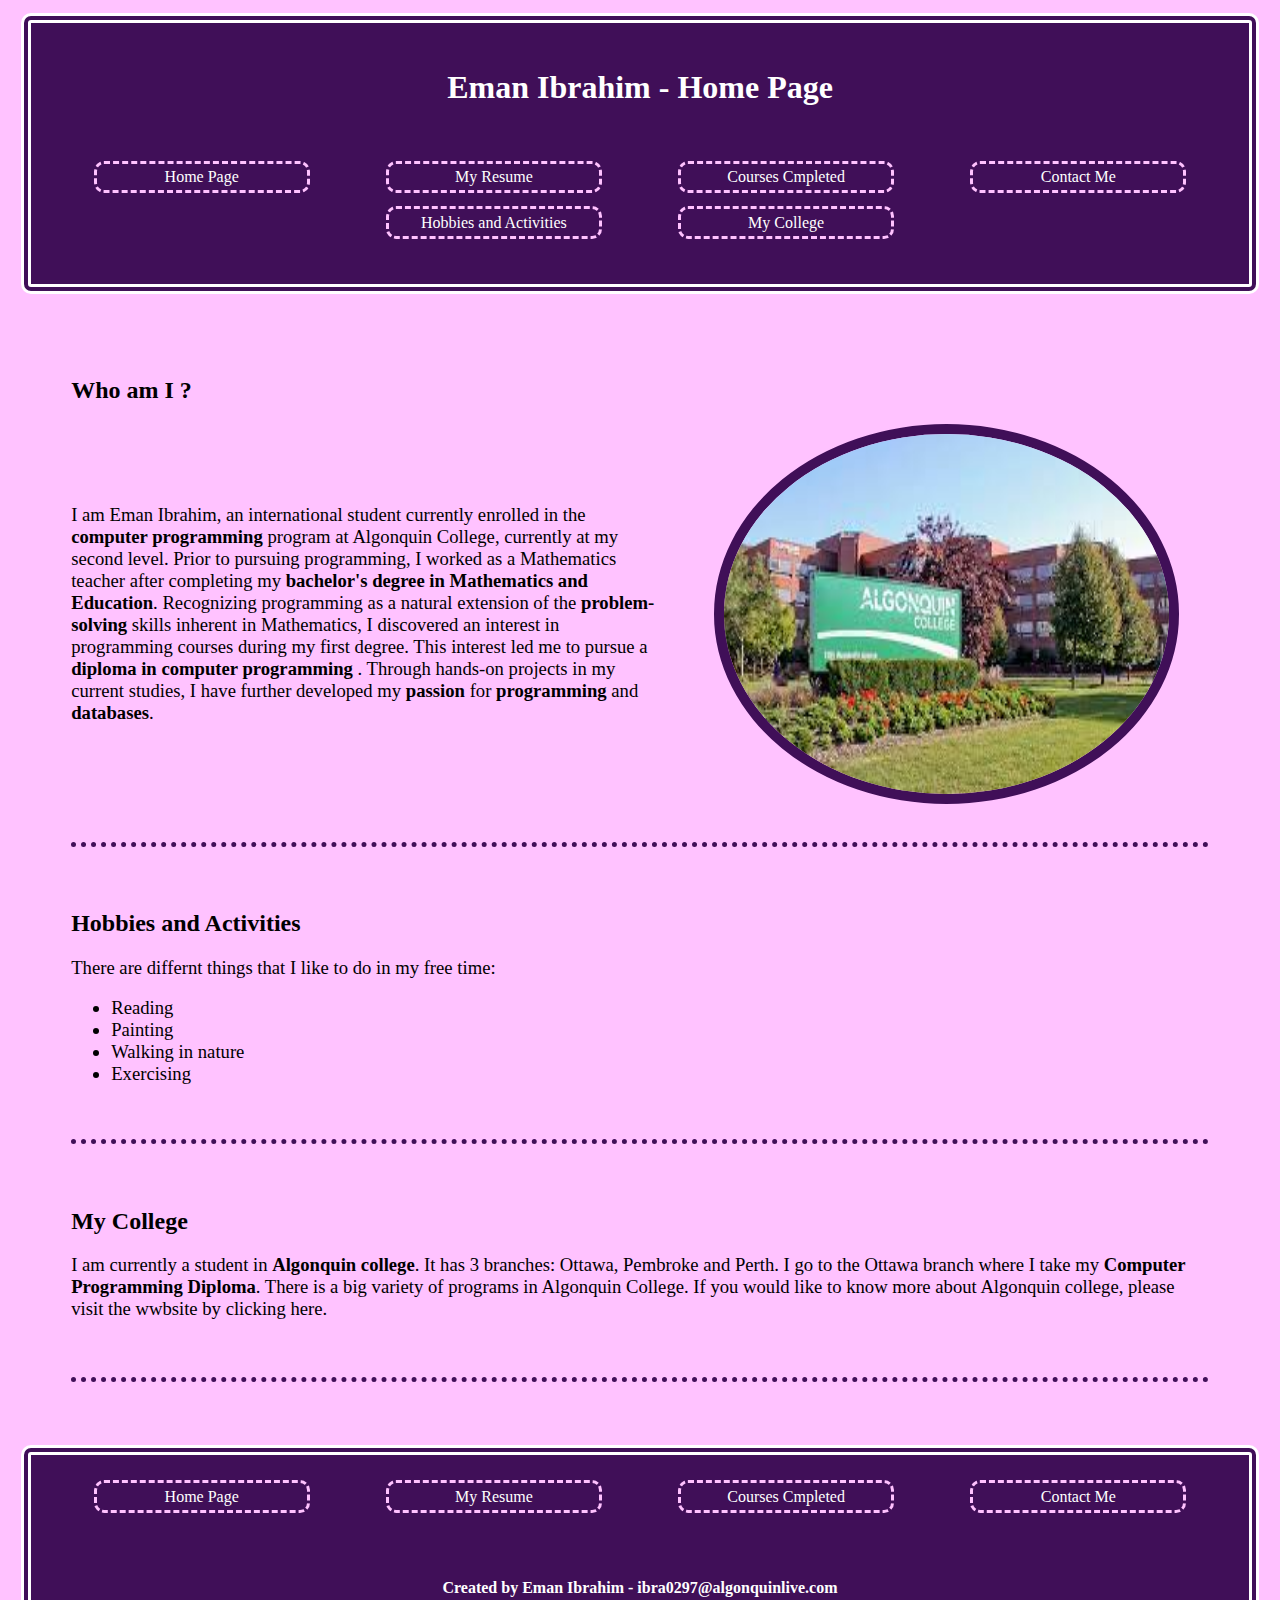
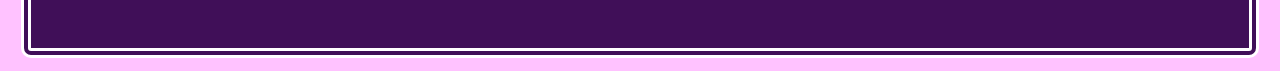
<file: index.html>
<!-- Student Name: Eman Ibrahim -->
<!-- Assignment: Assignment 1 -->
<!-- Section: 311 -->
<!-- File Name: index.html -->
<!--Description: This page will be the introduction page 
    and will contain information about myself-->

    <!DOCTYPE html>
    <html lang="en">
        <head>
            <title> Eman Ibrahim - Home Page </title>
            <meta charset="UTF-8">
            <meta name=" author " content=" Eman Ibrahim " >
            <meta name="description" content="Assignment 1- Landing Page">
            <meta name="keywords" content="Programming, Ottawa, databases ">
            <link rel="stylesheet" type="text/css" href="Assignment1.css">
        </head>
        <body>
            <!-- Header contains the title of the page and the links to all pages -->
            <!-- The nav section in the header also has links to the sections down the page -->
            <header>
                <h1> Eman Ibrahim - Home Page </h1>
                <nav class="navH">
                    <a href="index.html"> Home Page </a>
                    <a href="resume.html"> My Resume </a>
                    <a href="Courses.html"> Courses Cmpleted </a>
                    <a href="Contact.html"> Contact Me  </a>
                    <a class="ah5" href="#hobbies"> Hobbies and Activities </a>
                    <a class="ah6" href="#college"> My College </a>
                </nav>
            </header>
            
            <!-- Each section is in a div -->
            <!-- Using h2 for the title of each section -->
            <!-- Using strong element to bold some words -->
            
            <main>
                <div id="div11">
                    <h2> Who am I ?</h2>
                    <img id="myphoto" src="Images/Eman.jpg" alt="A photo of Eman Ibrahim. Algonquin College is behind her.">
                    <p> I am Eman Ibrahim, an international student currently enrolled in the
                        <strong>computer programming</strong> program at Algonquin College, 
                         currently at my second level. Prior to pursuing programming, I 
                         worked as a Mathematics teacher after completing my 
                        <strong>bachelor's degree in Mathematics and Education</strong>. 
                        Recognizing programming as a natural extension of the 
                        <strong>problem-solving</strong> skills inherent in Mathematics, 
                        I discovered an interest in programming courses during my first degree. 
                        This interest led me to pursue a <strong>diploma in computer programming
                        </strong>. Through hands-on projects in my current studies, 
                        I have further developed my <strong>passion</strong>  for 
                        <strong>programming</strong> and <strong>databases</strong>.
                    </p>
                </div>
                
                <div id="div12">
                    <h2 id="hobbies"> Hobbies and Activities </h2>
                    <p> There are differnt things that I like to do in my free time:</p>
                    <ul>
                        <li> Reading </li>
                        <li> Painting </li>
                        <li> Walking in nature </li>
                        <li> Exercising </li>
                    </ul>
                </div>

                <div id="div13">
                    <h2 id="college"> My College </h2>
                    <p>
                        I am currently a student in <strong>Algonquin college</strong>.
                        It has 3 branches: Ottawa, Pembroke and Perth.
                        I go to the Ottawa branch where I take my 
                        <strong>Computer Programming Diploma</strong>.
                        There is a big variety of programs in Algonquin College.
                        If you would like to know more about Algonquin college,
                        please visit the wwbsite by 
                        <a id="ahome" href="https://www.algonquincollege.com/">clicking here</a>.
                        
                    </p>
                </div>
            </main>

            <!-- Footer  that contains navigation to all pages and my name and email -->
            <footer>
                <nav class="navfooter">
                    <a href="index.html"> Home Page </a>
                    <a href="resume.html"> My Resume </a>
                    <a href="Courses.html"> Courses Cmpleted </a>
                    <a href="Contact.html"> Contact Me  </a>
            </nav>
                <h5> Created by Eman Ibrahim - ibra0297@algonquinlive.com </h5>
            </footer>
        </body>
    </html>
</file>
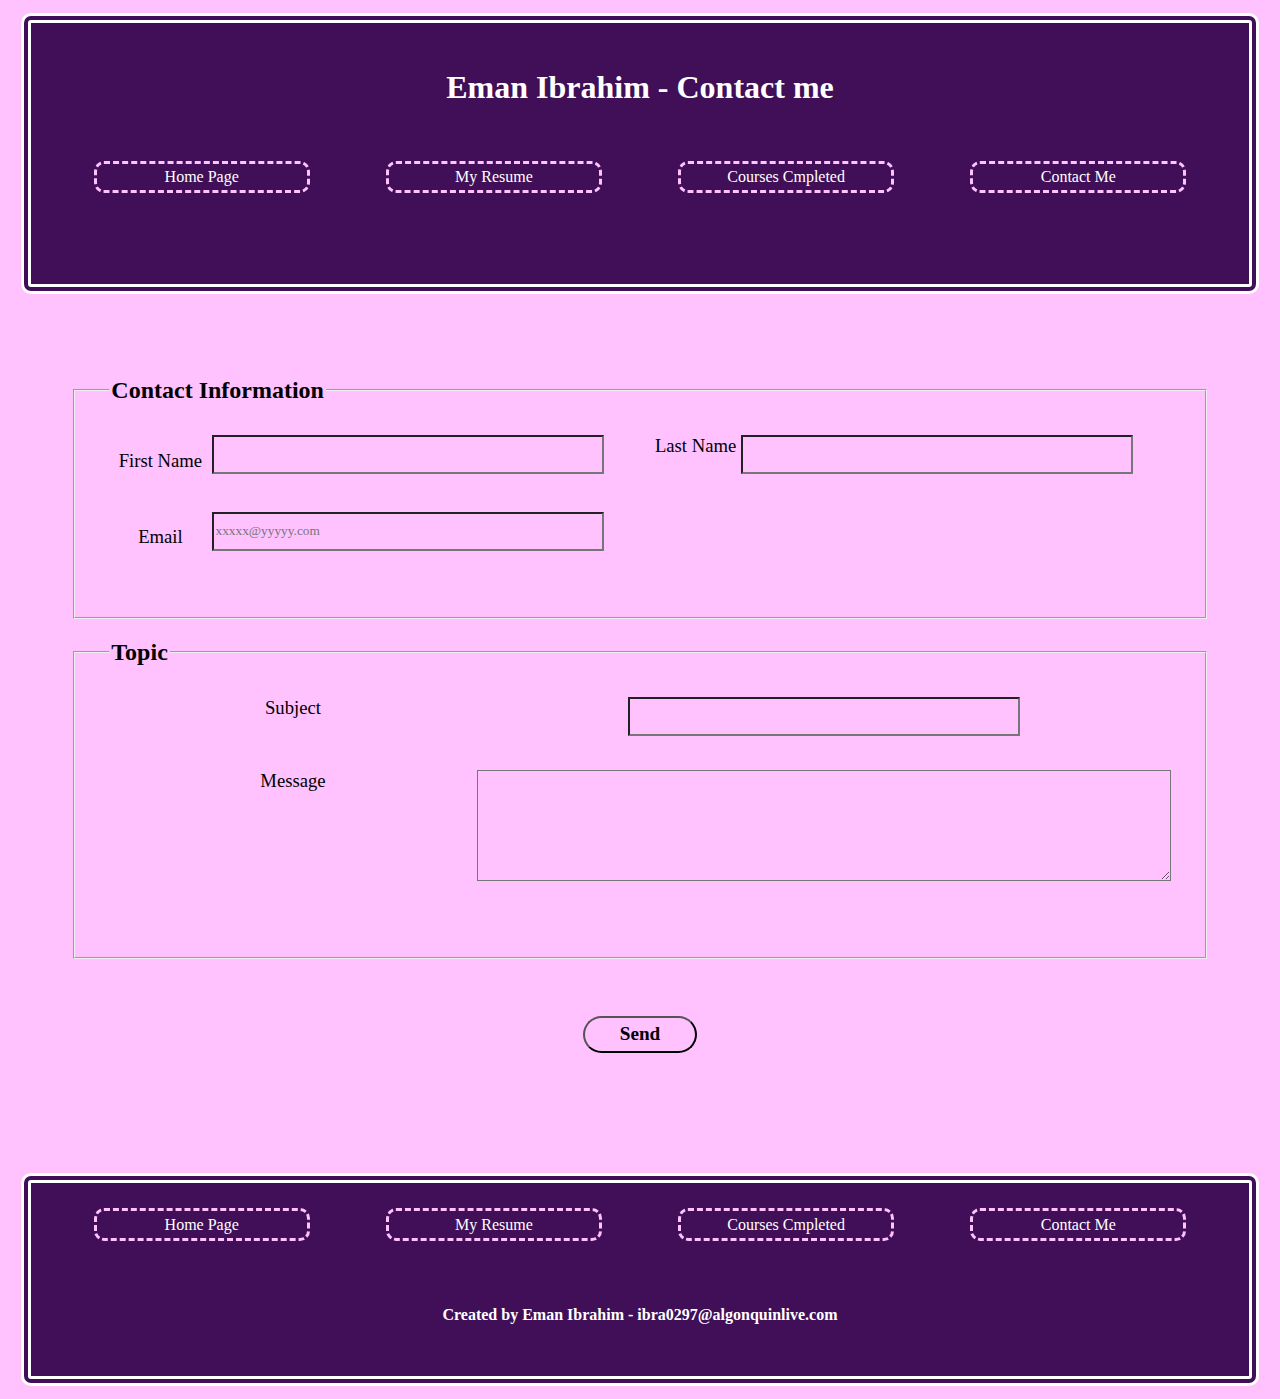
<file: Contact.html>
<!-- Student Name: Eman Ibrahim -->
<!-- Assignment: Assignment 1 -->
<!-- Section: 311 -->
<!-- File Name: Contact.html -->
<!--Description: This page will be the Contact page 
    and will contain a form to contact me -->

    <!DOCTYPE html>
    <html lang="en">
        <head>
            <title> Contact Eman Ibrahim </title>
            <meta charset="UTF-8">
            <meta name=" author " content=" Eman Ibrahim " >
            <meta name="description" content="Assignment 1- Contact Page">
            <meta name="keywords" content="Programming, Software, Development, Web, Database">
            <link rel="stylesheet" type="text/css" href="Assignment1.css">
        </head>
        <body>
            <!-- Header contains the title of the page and the links to all pages -->
            <header>
                <h1> Eman Ibrahim - Contact me </h1>
                <nav class="navH">
                    <a href="index.html"> Home Page </a>
                    <a href="resume.html"> My Resume </a>
                    <a href="Courses.html"> Courses Cmpleted </a>
                    <a href="Contact.html"> Contact Me  </a>
                </nav>
            </header>

            <main>
                <form action="Assignment1Form.php" method="post" enctype="text/plain">
                    <!-- First section of the form contains the contact information-->
                    <!-- All fields are required -->
                    <!--- A place holder showing an example in the email input -->
                    <fieldset id="fieldset1">
                        <legend> <h2> Contact Information </h2> </legend>
                        <label id="fNameLabel" for="fName">First Name </label>
                        <input type="text" id="fName" name="fName" required>
                        <label id="lNameLabel" for="lName">Last Name </label>
                        <input type="text" id="lName" name="lName" required>
                        <label id="emailLabel" for="email">Email </label>
                        <input type="email" id="email" name="email" required
                               placeholder="xxxxx@yyyyy.com">
                    </fieldset>
                    <!-- Second section in the form contains the message and its subject -->
                    <!-- Minimum and maximum number of characters are specified for each of them -->
                    <fieldset id="fieldset2">
                        <legend> <h2> Topic </h2> </legend>
                        <label for="subject"> Subject </label>
                        <input type="text" id="subject" name="subject"
                                 minlength="8" maxlength="50">
                        <label for="message"> Message </label>
                        <textarea id="message" name="message" minlength="80" maxlength="500">
                        </textarea>
                    </fieldset>
                    <!-- A submt button named with "Send" -->
                    <button type="submit"> Send </button>
                </form>
            </main>

            <!-- Footer  that contains navigation to all pages and my name and email -->
            <footer>
                <nav class="navfooter">
                    <a href="index.html"> Home Page </a>
                    <a href="resume.html"> My Resume </a>
                    <a href="Courses.html"> Courses Cmpleted </a>
                    <a href="Contact.html"> Contact Me  </a>
            </nav>
                <h5> Created by Eman Ibrahim - ibra0297@algonquinlive.com </h5>
            </footer>
        </body>
    </html>
</file>
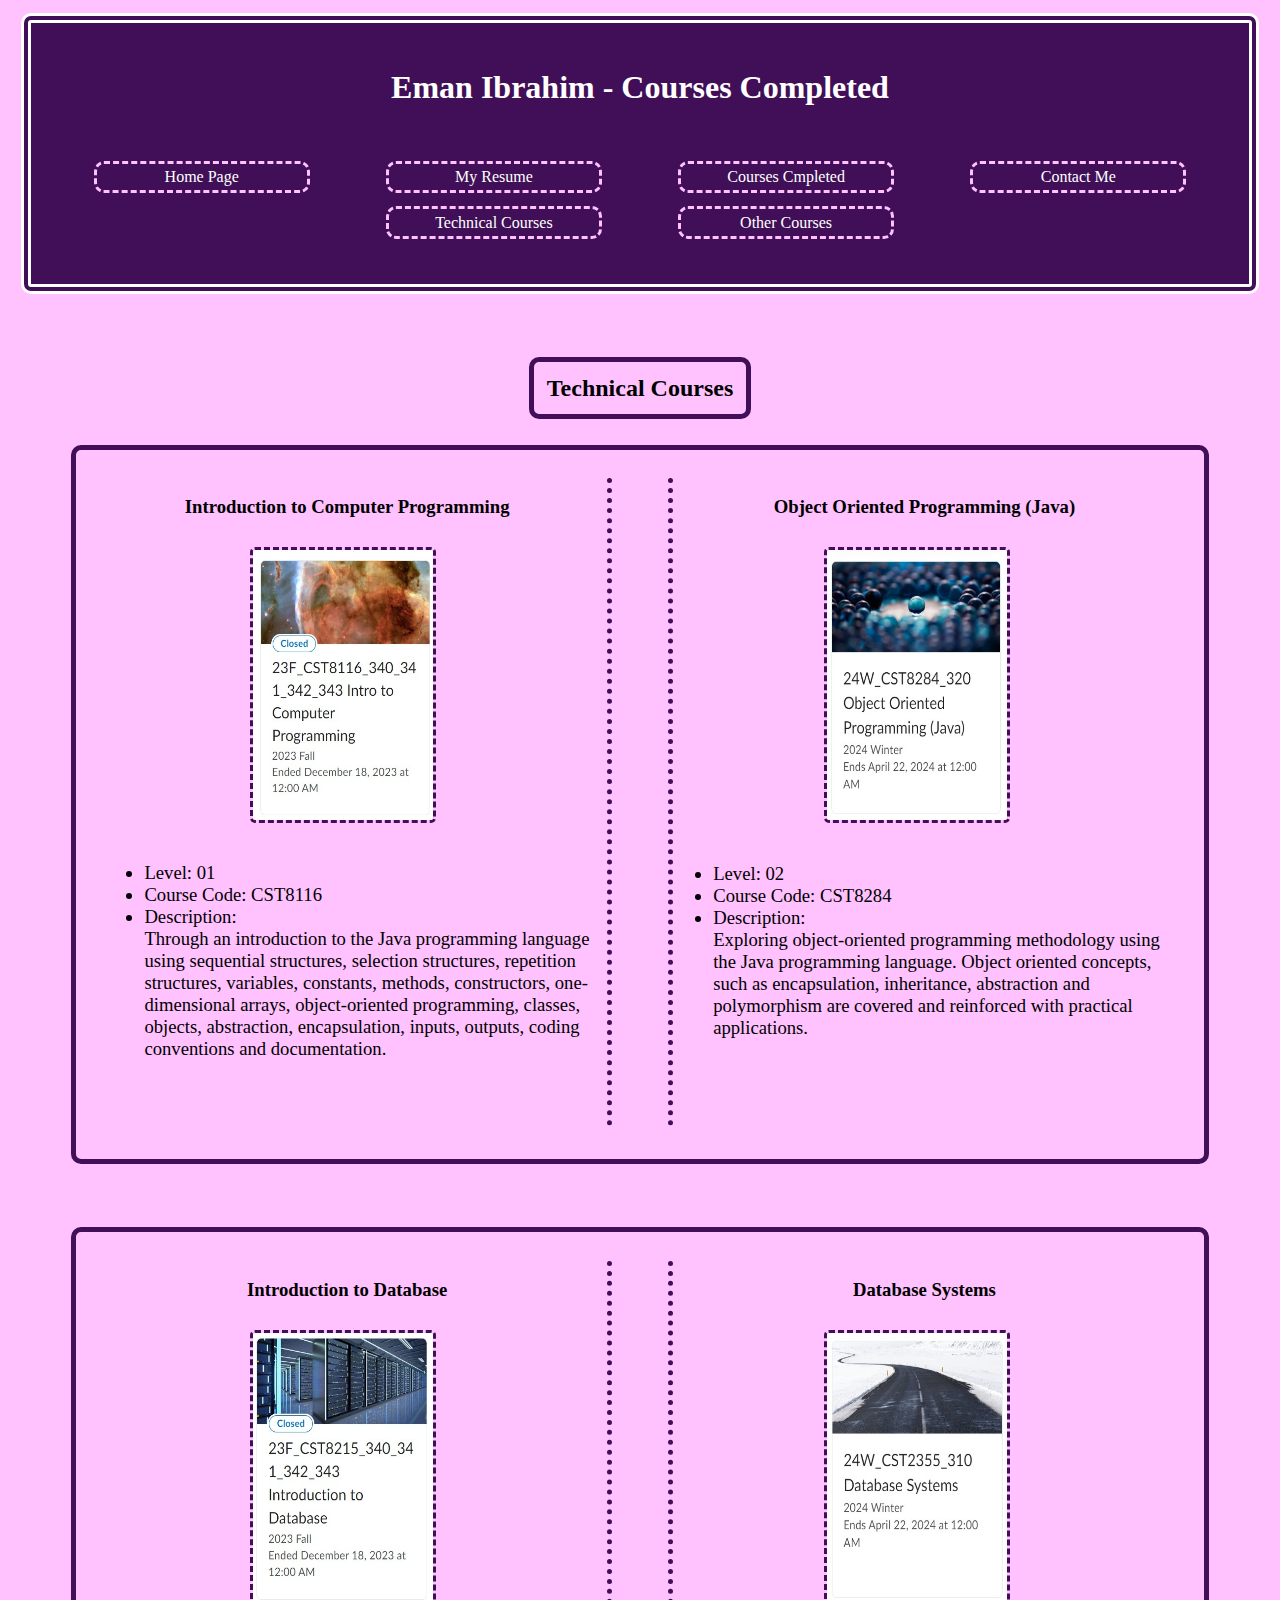
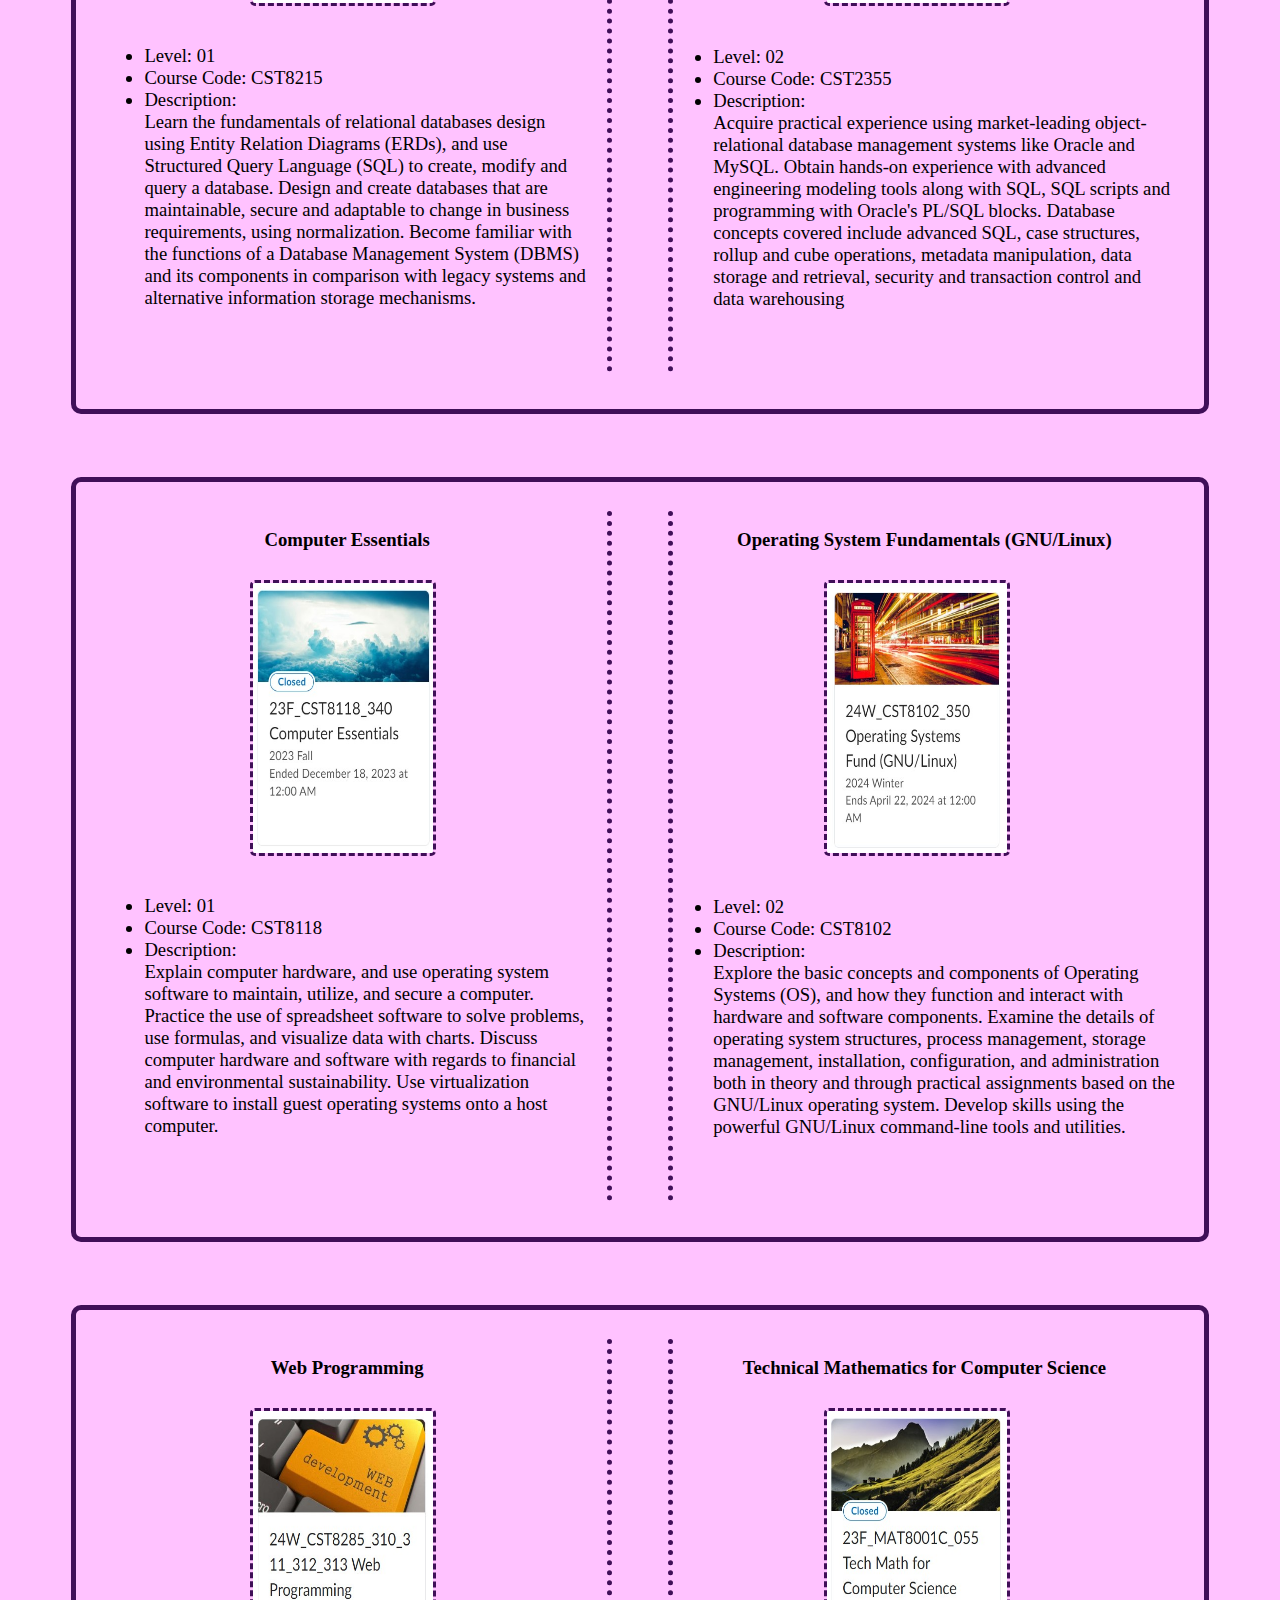
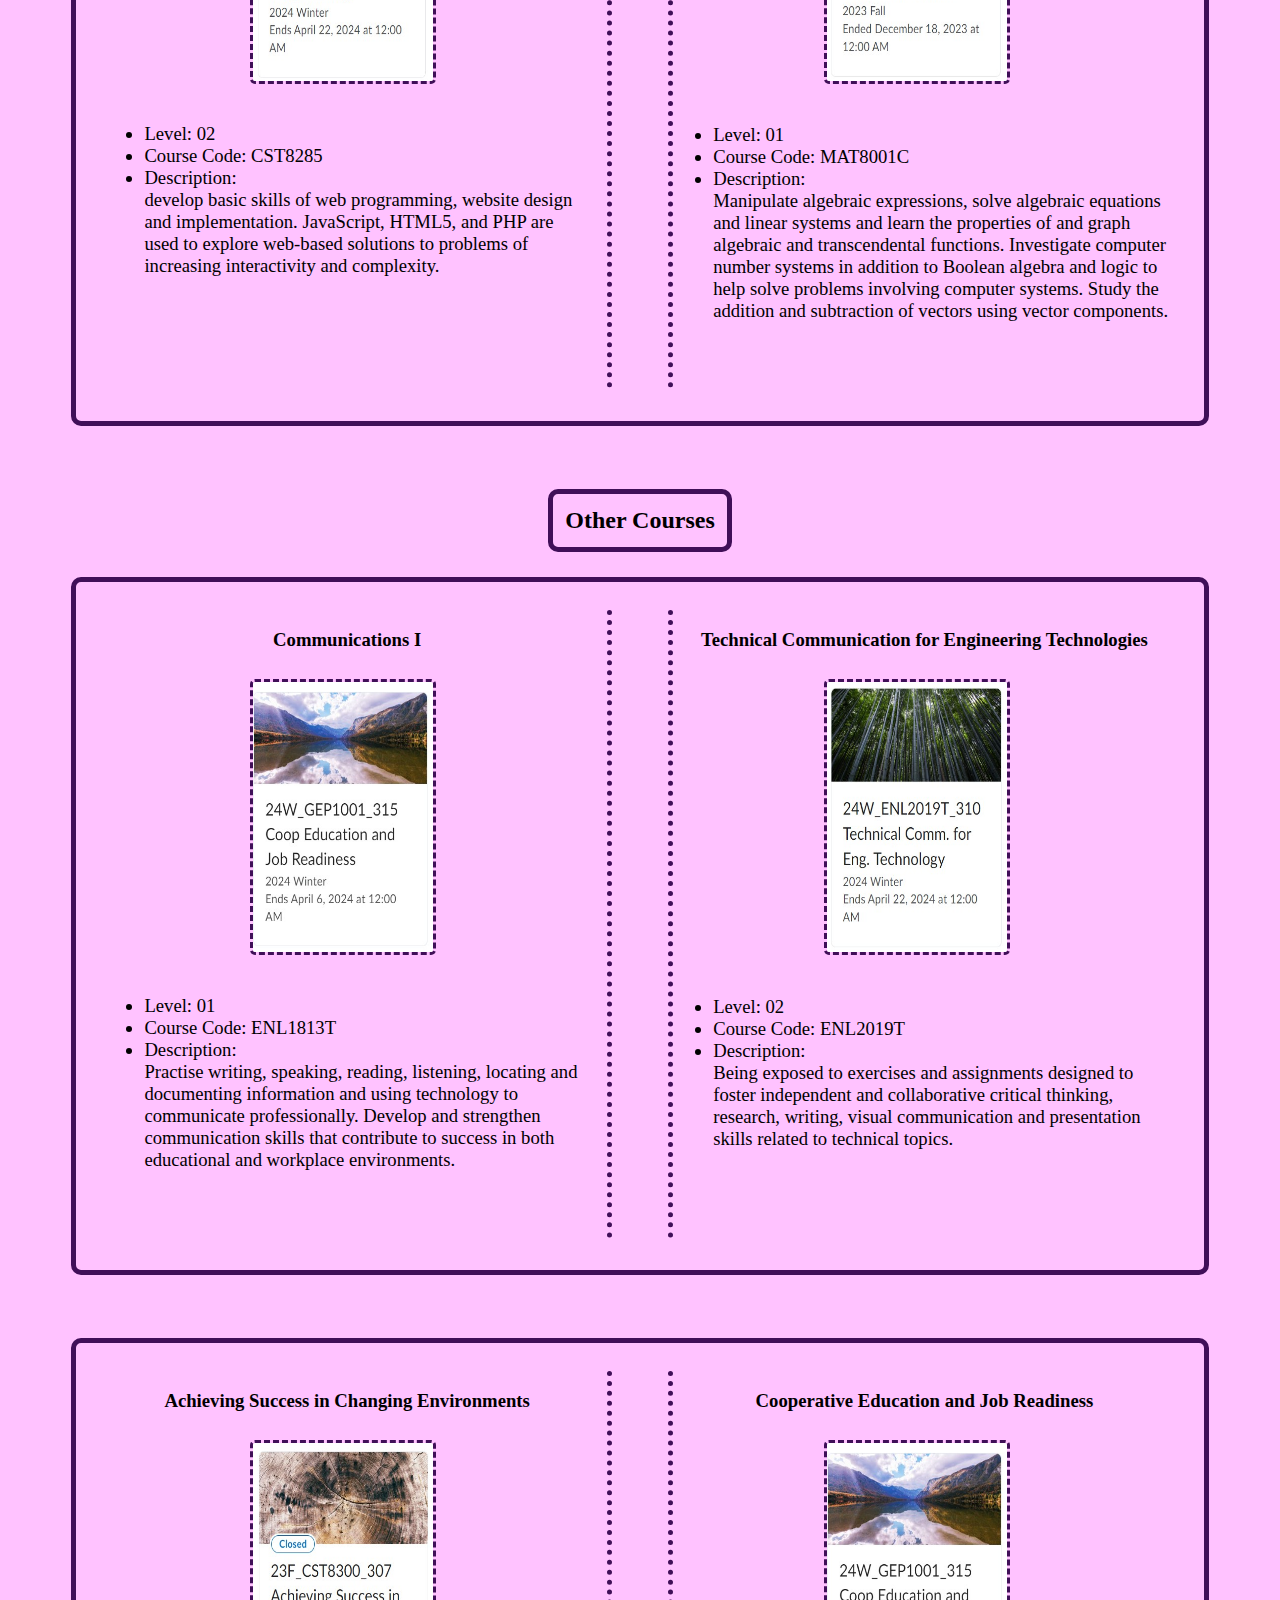
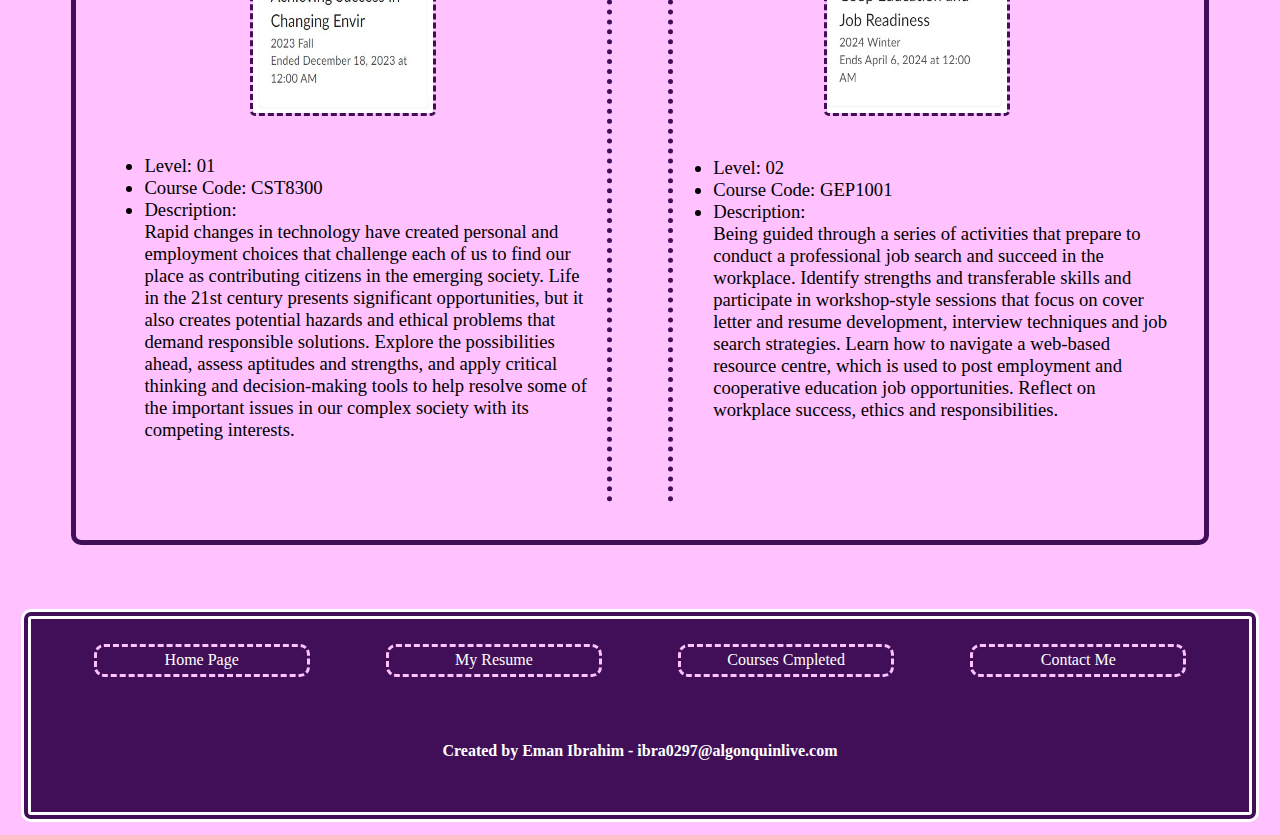
<file: Courses.html>
<!-- Student Name: Eman Ibrahim -->
<!-- Assignment: Assignment 1 -->
<!-- Section: 311 -->
<!-- File Name: Courses.html -->
<!--Description: This page will be the Courses page 
    and will contain information about the courses I completed in my studying prpgram -->

    <!DOCTYPE html>
    <html lang="en">
        <head>
            <title> Eman Ibrahim Courses </title>
            <meta charset="UTF-8">
            <meta name=" author " content=" Eman Ibrahim " >
            <meta name="description" content="Assignment 1- Courses Page">
            <meta name="keywords" content="Programming, Software, Development, Web, Database">
            <link rel="stylesheet" type="text/css" href="Assignment1.css">
        </head>
        <body>
            <!-- Header contains the title of the page and the links to all pages -->
            <!-- The nav section in the header also has links to the sections down the page -->
            <header>
                <h1> Eman Ibrahim - Courses Completed </h1>
                <nav class="navH">
                    <a href="index.html"> Home Page </a>
                    <a href="resume.html"> My Resume </a>
                    <a href="Courses.html"> Courses Cmpleted </a>
                    <a href="Contact.html"> Contact Me  </a>
                    <a class="ah5" href="#techCourses"> Technical Courses </a>
                    <a class="ah6" href="#otherCourses"> Other Courses </a>
                </nav>
            </header>

            <!-- Each two related courses in a div and all have the same class name -->
            <!-- A sub div for each course to gather each elements -->
            <main>
                <!-- Technical courses section -->
                <h2 id="techCourses" class="coursesh2"> Technical Courses </h2>
                <div class="courses">
                    <div class="courses11">
                        <h3> Introduction to Computer Programming </h3>
                        <img class="courseimg" src="Images/8116.jpg" 
                             alt="Image of the brightspace shell of 
                             'Introduction to Computer Programming' course">
                        <ul class="coursesul">
                            <li class="courseli"> Level: 01 </li>
                            <li class="courseli"> Course Code: CST8116 </li>
                            <li class="courseli"> Description: 
                                <p class="pcourse"> 
                                    Through an introduction to the Java programming language 
                                    using sequential structures, selection structures, repetition structures,
                                    variables, constants, methods, constructors, one-dimensional arrays, 
                                    object-oriented programming, classes, objects, abstraction, 
                                    encapsulation, inputs, outputs, coding conventions and documentation. 
                                </p>
                            </li> 
                        </ul>
                    </div>
                    <div class="courses12">
                        <h3> Object Oriented Programming (Java) </h3>
                        <img class="courseimg" src="Images/8284.jpg" 
                             alt="Image of the brightspace shell 
                             of 'Object Oriented Programming (Java)' course">
                        <ul class="coursesul">
                            <li class="courseli"> Level: 02 </li>
                            <li class="courseli"> Course Code: CST8284 </li>
                            <li class="courseli"> Description: 
                                <p class="pcourse"> 
                                    Exploring object-oriented programming methodology 
                                    using the Java programming language. 
                                    Object oriented concepts, such as encapsulation, 
                                    inheritance, abstraction and polymorphism are covered 
                                    and reinforced with practical applications.
                                </p>
                            </li> 
                        </ul>
                    </div>
                </div>

                <div class="courses">
                    <div class="courses21">
                        <h3> Introduction to Database </h3>
                        <img class="courseimg" src="Images/8215.jpg" 
                             alt="Image of the brightspace shell 
                             of 'Introduction to Database' course">
                        <ul>
                            <li class="courseli"> Level: 01 </li>
                            <li class="courseli"> Course Code: CST8215 </li>
                            <li class="courseli"> Description: 
                                <p class="pcourse"> 
                                    Learn the fundamentals of relational databases design using 
                                    Entity Relation Diagrams (ERDs), and use Structured Query 
                                    Language (SQL) to create, modify and query a database. 
                                    Design and create databases that are maintainable, secure 
                                    and adaptable to change in business requirements, using 
                                    normalization. Become familiar with the functions of a 
                                    Database Management System (DBMS) and its components in 
                                    comparison with legacy systems and alternative information 
                                    storage mechanisms.
                                </p>
                            </li> 
                        </ul>
                    </div>
                    <div class="courses22">
                        <h3> Database Systems </h3>
                        <img class="courseimg" src="Images/2355.jpg" 
                             alt="Image of the brightspace shell of 'Database Systems' course">
                        <ul>
                            <li class="courseli"> Level: 02 </li>
                            <li class="courseli"> Course Code: CST2355 </li>
                            <li class="courseli"> Description: 
                                <p class="pcourse"> 
                                    Acquire practical experience using market-leading 
                                    object-relational database management systems like Oracle
                                    and MySQL. Obtain hands-on experience with advanced 
                                    engineering modeling tools along with SQL, SQL scripts 
                                    and programming with Oracle's PL/SQL blocks. Database 
                                    concepts covered include advanced SQL, case structures, 
                                    rollup and cube operations, metadata manipulation, 
                                    data storage and retrieval, security and transaction 
                                    control and data warehousing 
                                </p>
                            </li> 
                        </ul>
                    </div>
                </div>

                <div class="courses">
                    <div class="courses31">
                        <h3> Computer Essentials </h3>
                        <img class="courseimg" src="Images/8118.jpg" 
                             alt="Image of the brightspace shell of 'Computer Essentials' course">
                        <ul>
                            <li class="courseli"> Level: 01 </li>
                            <li class="courseli"> Course Code: CST8118 </li>
                            <li class="courseli"> Description: 
                                <p class="pcourse">  
                                    Explain computer hardware, and use operating system 
                                    software to maintain, utilize, and secure a computer. 
                                    Practice the use of spreadsheet software to solve problems,
                                    use formulas, and visualize data with charts. 
                                    Discuss computer hardware and software with regards to 
                                    financial and environmental sustainability. 
                                    Use virtualization software to install guest operating 
                                    systems onto a host computer.
                                </p>
                            </li> 
                        </ul>
                    </div>
                    <div class="courses32">
                        <h3> Operating System Fundamentals (GNU/Linux) </h3>
                        <img class="courseimg" src="Images/8102.jpg" 
                             alt="Image of the brightspace shell of 
                             'Operating System Fundamentals (GNU/Linux)' course">
                        <ul>
                            <li class="courseli"> Level: 02 </li>
                            <li class="courseli"> Course Code: CST8102 </li>
                            <li class="courseli"> Description: 
                                <p class="pcourse"> 
                                    Explore the basic concepts and components of Operating 
                                    Systems (OS), and how they function and interact with 
                                    hardware and software components. 
                                    Examine the details of operating system structures, 
                                    process management, storage management, installation, 
                                    configuration, and administration both in theory and 
                                    through practical assignments based on the GNU/Linux 
                                    operating system. Develop skills using the powerful 
                                    GNU/Linux command-line tools and utilities.
                                </p>
                            </li> 
                        </ul>
                    </div>
                </div>
                <div class="courses">
                    <div class="courses41">
                        <h3> Web Programming </h3>
                        <img class="courseimg" src="Images/8285.jpg" 
                             alt="Image of the brightspace shell of 'Web Programming' course">
                        <ul>
                            <li class="courseli"> Level: 02 </li>
                            <li class="courseli"> Course Code: CST8285  </li>
                            <li class="courseli"> Description: 
                                <p class="pcourse"> 
                                    develop basic skills of web programming, website design 
                                    and implementation. JavaScript, HTML5, and PHP are used 
                                    to explore web-based solutions to problems of increasing 
                                    interactivity and complexity.  
                                </p>
                            </li> 
                        </ul>
                    </div>
                    <div class="courses42">
                        <h3> Technical Mathematics for Computer Science </h3>
                        <img class="courseimg" src="Images/Math.jpg" 
                             alt="Image of the brightspace shell of 
                             'Technical Mathematics for Computer Science' course">
                        <ul>
                            <li class="courseli"> Level: 01 </li>
                            <li class="courseli"> Course Code: MAT8001C  </li>
                            <li class="courseli"> Description: 
                                <p class="pcourse"> 
                                    Manipulate algebraic expressions, solve algebraic 
                                    equations and linear systems and learn the properties 
                                    of and graph algebraic and transcendental functions. 
                                    Investigate computer number systems in addition to 
                                    Boolean algebra and logic to help solve problems involving 
                                    computer systems. Study the addition and subtraction of 
                                    vectors using vector components.
                                </p>
                            </li> 
                        </ul>
                    </div>    
                </div>

                <!-- Other courses section -->
                <h2 id="otherCourses" class="coursesh2"> Other Courses </h2>
                <div class="courses">
                    <div class="courses51">
                        <h3> Communications I </h3>
                        <img class="courseimg" src="Images/1001.jpg" 
                             alt="Image of the brightspace shell of 'Communications I' course">
                        <ul>
                            <li class="courseli"> Level: 01 </li>
                            <li class="courseli"> Course Code: ENL1813T  </li>
                            <li class="courseli"> Description: 
                                <p class="pcourse"> 
                                    Practise writing, speaking, reading, listening, locating and 
                                    documenting information and using technology to communicate 
                                    professionally. Develop and strengthen communication skills 
                                    that contribute to success in both educational and workplace 
                                    environments. 
                                </p>
                            </li> 
                        </ul>
                    </div>
                    <div class="courses52">
                        <h3> Technical Communication for Engineering Technologies </h3>
                        <img class="courseimg" src="Images/2019.jpg" 
                             alt="Image of the brightspace shell of 
                             'Technical Communication for Engineering Technologie' course">
                        <ul>
                            <li class="courseli"> Level: 02 </li>
                            <li class="courseli"> Course Code: ENL2019T  </li>
                            <li class="courseli"> Description: 
                                <p class="pcourse"> 
                                    Being exposed to exercises and assignments designed to 
                                    foster independent and collaborative critical thinking, 
                                    research, writing, visual communication and presentation 
                                    skills related to technical topics. 
                                </p>
                            </li> 
                        </ul>
                    </div>
                </div>

                <div class="courses">
                    <div class="courses61">
                        <h3> Achieving Success in Changing Environments </h3>
                        <img class="courseimg" src="Images/8300.jpg" 
                             alt="Image of the brightspace shell of 
                             'Achieving Success in Changing Environments' course">
                        <ul>
                            <li class="courseli"> Level: 01 </li>
                            <li class="courseli"> Course Code: CST8300  </li>
                            <li class="courseli"> Description: 
                                <p class="pcourse"> 
                                    Rapid changes in technology have created personal and employment 
                                    choices that challenge each of us to find our place as 
                                    contributing citizens in the emerging society. Life in the 21st 
                                    century presents significant opportunities, but it also creates 
                                    potential hazards and ethical problems that demand responsible 
                                    solutions. Explore the possibilities ahead, assess aptitudes and 
                                    strengths, and apply critical thinking and decision-making tools 
                                    to help resolve some of the important issues in our complex 
                                    society with its competing interests.
                                </p>
                            </li> 
                        </ul>
                    </div>
                    <div class="courses62">
                        <h3> Cooperative Education and Job Readiness </h3>
                        <img class="courseimg" src="Images/1001.jpg" 
                             alt="Image of the brightspace shell of 
                             'Cooperative Education and Job Readiness' course">
                        <ul>
                            <li class="courseli"> Level: 02 </li>
                            <li class="courseli"> Course Code: GEP1001 </li>
                            <li class="courseli"> Description: 
                                <p class="pcourse"> 
                                    Being guided through a series of activities that prepare  
                                    to conduct a professional job search and succeed in the 
                                    workplace. 
                                    Identify  strengths and transferable skills and participate 
                                    in workshop-style sessions that focus on cover letter and 
                                    resume development, interview techniques and job search 
                                    strategies. Learn how to navigate a web-based resource 
                                    centre, which is used to post employment and cooperative 
                                    education job opportunities. Reflect on workplace success, 
                                    ethics and responsibilities.  
                                </p>
                            </li> 
                        </ul>
                    </div>
                </div>
            </main>

            <!-- Footer  that contains navigation to all pages and my name and email -->
            <footer>
                <nav class="navfooter">
                    <a href="index.html"> Home Page </a>
                    <a href="resume.html"> My Resume </a>
                    <a href="Courses.html"> Courses Cmpleted </a>
                    <a href="Contact.html"> Contact Me  </a>
            </nav>
                <h5> Created by Eman Ibrahim - ibra0297@algonquinlive.com </h5>
            </footer>
        </body>
    </html>
</file>
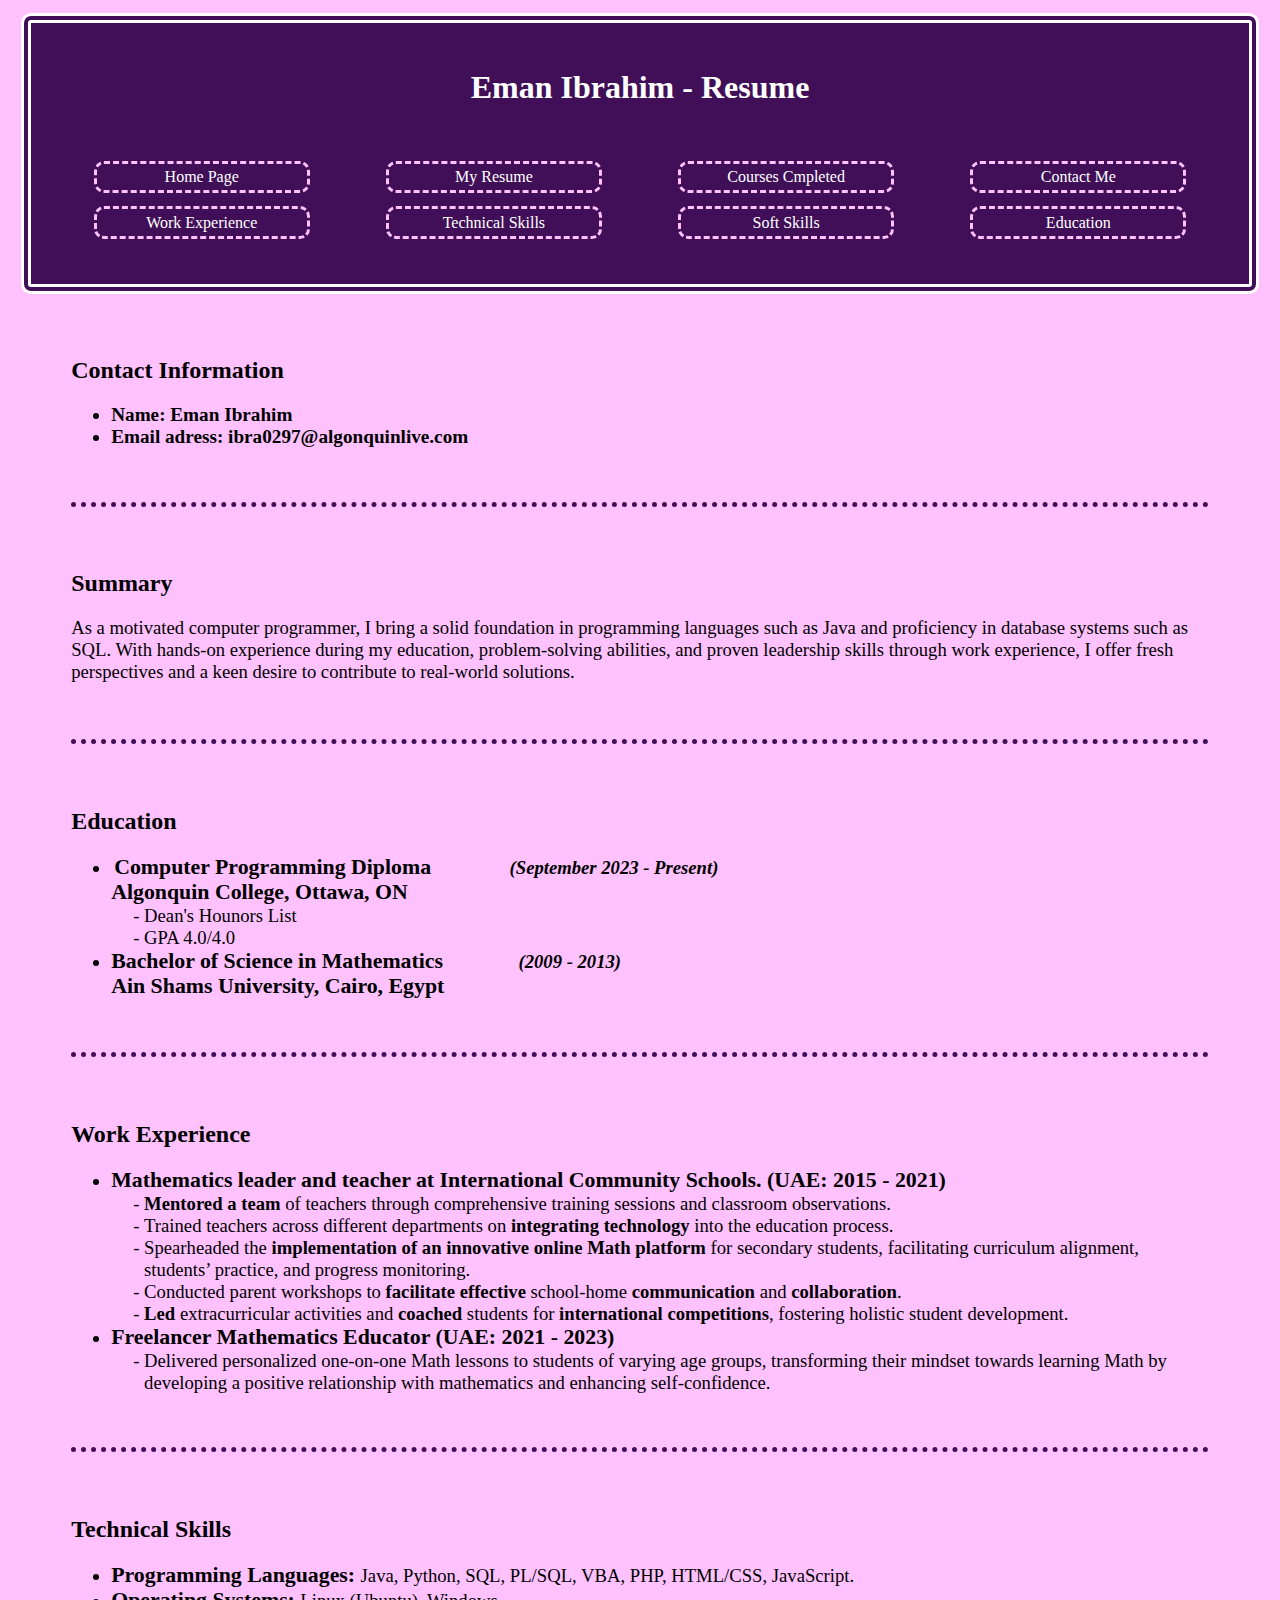
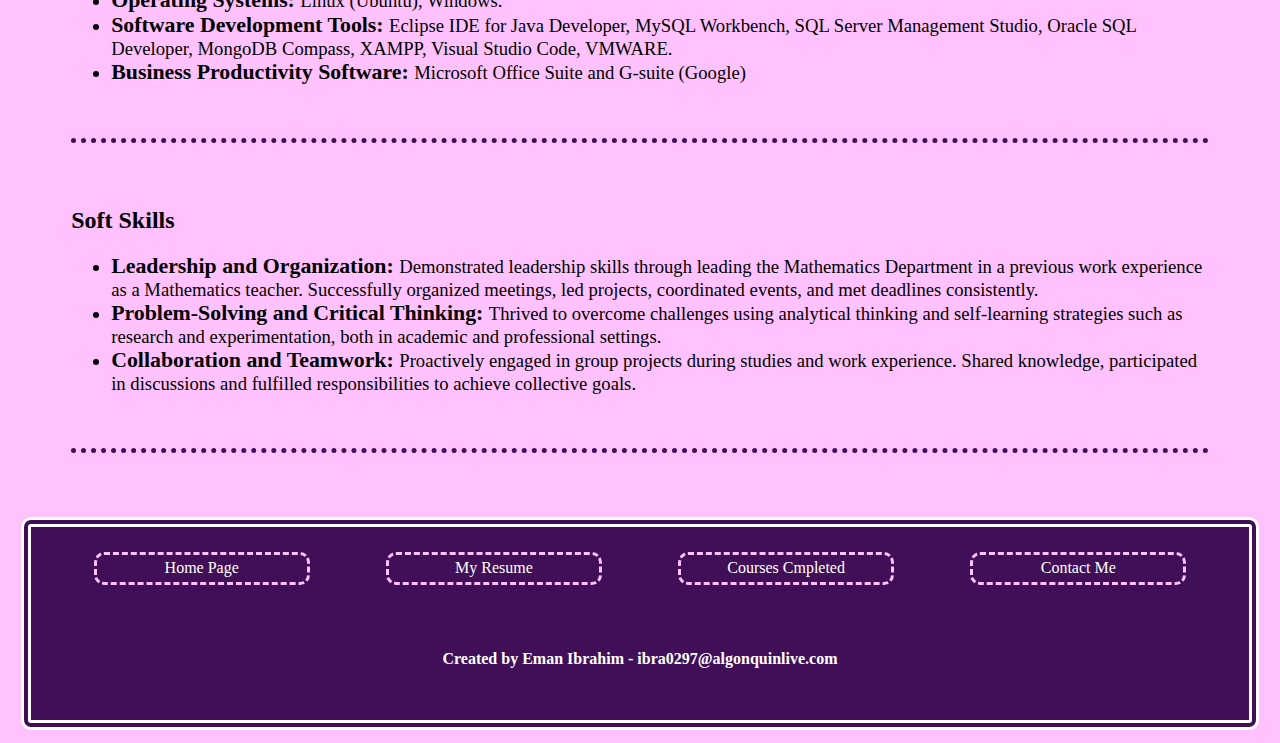
<file: resume.html>
<!-- Student Name: Eman Ibrahim -->
<!-- Assignment: Assignment 1 -->
<!-- Section: 311 -->
<!-- File Name: resume.html -->
<!--Description: This page will be the resume page 
    and will contain information about my work experience, skillss and education -->

    <!DOCTYPE html>
    <html lang="en">
        <head>
            <title> Eman Ibrahim Resume </title>
            <meta charset="UTF-8">
            <meta name=" author " content=" Eman Ibrahim " >
            <meta name="description" content="Assignment 1- Resume Page">
            <meta name="keywords" content="Programming, Software, Development, Web, Database">
            <link rel="stylesheet" type="text/css" href="Assignment1.css">
        </head>
        <body>
            <!-- Header contains the title of the page and the links to all pages -->
            <!-- The nav section in the header also has links to the sections down the page -->
            <header>
                <h1> Eman Ibrahim - Resume </h1>
                <nav class="navH">
                    <a href="index.html"> Home Page </a>
                    <a href="resume.html"> My Resume </a>
                    <a href="Courses.html"> Courses Cmpleted </a>
                    <a href="Contact.html"> Contact Me  </a>
                    <a href="#workExperience"> Work Experience </a>
                    <a href="#techSkills"> Technical Skills </a>
                    <a href="#softSkills"> Soft Skills </a>
                    <a href="#education"> Education </a>
                </nav>
            </header>

            <!-- Each section is in a div -->
            <!-- Using h2 for the title of each section -->
            <!-- And h3 for the main part of the list items -->
            <!-- Using span to have inline paragraphs -->
            <main>
                <div>
                    <h2> Contact Information </h2>
                    <ul> 
                        <li class="resumeli"> Name: Eman Ibrahim </li>
                        <li class="resumeli"> Email adress:  ibra0297@algonquinlive.com </li>
                    </ul> 
                </div>
                <div>
                    <h2> Summary </h2>
                    <p>
                        As a motivated computer programmer, I bring a solid 
                        foundation in programming languages such as Java and 
                        proficiency in database systems such as SQL. 
                        With hands-on experience during my education, 
                        problem-solving abilities, and proven leadership skills 
                        through work experience, I offer fresh perspectives and 
                        a keen desire to contribute to real-world solutions. 
                    </p>
                </div>

                <div>
                    <h2 id="education"> Education </h2>
                    <ul>
                        <li> 
                            <h3 class="h3resume"> 
                                <a href="https://www.algonquincollege.com/sat/program/computer-programming/">
                                Computer Programming Diploma      
                                </a>
                                </h3>
                                <em>(September 2023 -  Present)</em>
                            <h3 class="h3resume2"> Algonquin College,  Ottawa, ON </h3>
                        </li>
                        <li class="insideli">
                            Dean's Hounors List
                        </li>
                        <li class="insideli">
                            GPA 4.0/4.0
                        </li>

                        <li>
                            <h3 class="h3resume"> Bachelor of Science in Mathematics </h3>
                            <em> (2009 - 2013) </em> 
                            <h3 class="h3resume2"> Ain Shams University, Cairo, Egypt  </h3>
                        </li>
                    </ul>
                </div>

                <div>
                    <h2 id="workExperience"> Work Experience </h2>
                    <ul>

                        <li> 
                            <h3 class="h3resume2"> Mathematics leader and teacher at 
                                International Community Schools. (UAE: 2015 - 2021) </h3> 
                        </li>    
                        <li class="insideli"> 
                            <strong>Mentored a team</strong> of teachers through comprehensive 
                            training sessions and classroom observations. 
                        </li>
                        <li class="insideli"> 
                            Trained teachers across different departments on <strong>integrating technology </strong>
                            into the education process. 
                        </li>
                        <li class="insideli">
                            Spearheaded the <strong>implementation of an innovative online Math platform</strong>
                                 for secondary students, facilitating curriculum alignment, students’ practice, and progress monitoring.  
                        </li> 
                        <li class="insideli">
                            Conducted parent workshops to <strong>facilitate effective </strong>
                            school-home <strong>communication</strong> and <strong>collaboration</strong>. 
                        </li>
                               
                        <li class="insideli">       
                            <strong>Led</strong> extracurricular activities and <strong>coached</strong> students 
                            for <strong>international competitions</strong>, fostering holistic 
                            student development.
                        </li> 
                        <li> 
                            <h3 class="h3resume2"> Freelancer Mathematics Educator (UAE: 2021 - 2023) </h3>
                        </li>
                        <li class="insideli">
                            Delivered personalized one-on-one Math lessons to students of 
                            varying age groups, transforming their mindset towards learning 
                            Math by developing a positive relationship with mathematics and 
                            enhancing self-confidence.
                        </li>

                       
                    </ul>
                </div>

                <div>
                    <h2 id="techSkills"> Technical Skills </h2>
                    <ul>
                        <li> 
                            <h3 class="h3resume"> Programming Languages:  </h3> 
                            <span> Java, Python, SQL, PL/SQL, VBA, PHP, HTML/CSS, JavaScript. </span> 
                        </li>
                        <li> 
                            <h3 class="h3resume"> Operating Systems: </h3> 
                            <span> Linux (Ubuntu), Windows. </span> 
                        </li>
                        <li> 
                            <h3 class="h3resume"> Software Development Tools: </h3> 
                            <span>
                                Eclipse IDE for Java Developer, MySQL Workbench, SQL Server Management Studio, 
                                Oracle SQL Developer, MongoDB Compass, XAMPP, Visual Studio Code, VMWARE.
                            </span> 
                        </li>
                        <li> 
                            <h3 class="h3resume"> Business Productivity Software: </h3> 
                            <span> 
                                Microsoft Office Suite and G-suite (Google)   
                            </span> 
                        </li>
                    </ul>
                </div>
                <div>
                    <h2 id="softSkills"> Soft Skills </h2>
                    <ul>
                        
                        <li> 
                            <h3 class="h3resume"> Leadership and Organization:  </h3> 
                            <span>  
                                Demonstrated leadership skills through leading the Mathematics Department 
                                in a previous work experience as a Mathematics teacher. 
                                Successfully organized meetings, led projects, coordinated events, 
                                and met deadlines consistently.
                            </span> 
                        </li>
                        <li> 
                            <h3 class="h3resume"> Problem-Solving and Critical Thinking:  </h3> 
                            <span> 
                                Thrived to overcome challenges using analytical thinking and 
                                self-learning strategies such as research and experimentation, 
                                both in academic and professional settings. 
                            </span> 
                        </li>
                        <li> 
                            <h3 class="h3resume"> Collaboration and Teamwork: </h3> 
                            <span> 
                                Proactively engaged in group projects during studies and work 
                                experience. Shared knowledge, participated in discussions and 
                                fulfilled responsibilities to achieve collective goals.
                            </span> 
                        </li>
                        
                    </ul>
                </div>

                
            </main>

            <!-- Footer  that contains navigation to all pages and my name and email -->
            <footer>
                <nav class="navfooter">
                    <a href="index.html"> Home Page </a>
                    <a href="resume.html"> My Resume </a>
                    <a href="Courses.html"> Courses Cmpleted </a>
                    <a href="Contact.html"> Contact Me  </a>
            </nav>
                <h5> Created by Eman Ibrahim - ibra0297@algonquinlive.com </h5>
            </footer>
        </body>
    </html>
</file>
<file: Assignment1.css>
/* Student Name: Eman Ibrahim */
/* Assignment: Assignment 1 */
/* Section: 311 */
/* Description: This is the cascading style sheet for all HTML files of Assignment 1 */

/* Import font-family*/
@import url(https://fonts.google.com/specimen/Protest+Riot);

/* Use universal selector to apply common styling */
*{
    font-family: 'Protest Riot' , cursive ;
    background-color:rgb(255, 194, 255);
    color: black;   
}
div, form{
    background-color: rgb(255, 194, 255);
    margin: 5%;
}
div{
    
    padding-bottom: 3%;
    border-bottom: dotted 5px rgb(64, 15, 88);
}
p, li, label{
    font-size: 14pt;
}
strong{
    font-weight:bolder;
}

/* Styling header and footer for all pages the same*/
/* Use flex display to efficiently control the elements inside header and footer*/
header,footer{
    background-color: rgb(64, 15, 88) ;
    border: double 10px white;
   border-radius: 10px;
    margin: 1%;
    padding: 2% 5%;
    display: flex;
    flex-direction: column;
    text-align: center;
} 
h1, h5, nav, nav a {
    background-color: rgb(64, 15, 88) ;
    color: white;   
}
h1, nav{
    padding-bottom: 3%;
}

/* Use grid display for both nav sections */

nav{
    display: grid;
    grid-template-columns: repeat(4, 1fr);
    grid-template-rows: repeat(2, 1fr);
    row-gap: 20%;
    column-gap: 7%;
}

/* Specify the position of the fifth and sixth anchor elements in the header*/
.ah5{
    grid-column: 2;
}
.ah6{
    grid-column: 3;
}

/* Formatting anchor elements*/
a{
    border-radius: 10px;
    border: dashed 3px rgb(255, 194, 255);
    padding: 2% 0%;
    text-decoration:none;
}
a:hover{
    text-decoration: underline;
}
/* An anchor element in the home(index) page that needs special formatting*/
#ahome{
    padding: 0%;
    border: 0px
}
h5{
    font-size: 1em;
    margin-top: 0%;
}

/* first section in index page set to grid display */
/*to have a resposive position for the photo*/
#div11{
    display: grid;
    align-items: center;
    column-gap: 5%;   
    
}
#myphoto{
    grid-column:2;
    grid-row: 2;
    width:90%;
    height: 40vh;
    border-radius: 50%;
    margin: 0% 50% 0% 0%;
    border:  solid 10px rgb(64, 15, 88);
    
}
#div11 > h2,p{
    grid-column:1;
}


/* Add some special formatting to some elements in the resume page*/
.resumeli{
    font-size: 1.2em;
    font-weight: bold;
}
.insideli{
    margin-left: 3%;
    margin-top: 0%;
    list-style-type: "- ";  
}
.h3resume{
    display: inline;
   
}
.h3resume2{
    margin: 0%;
}
li > em {
    margin-left: 70px;  
    font-weight: bold;  
}

/* Courses page special formatting*/

.coursesh2{
    width: fit-content;
    border: solid 5px rgb(64, 15, 88);
    border-radius: 10px;
    margin: 5% auto 0% auto;
    padding: 1% 1%;
    text-align: center;
}
.courses {
    display:grid;
    grid-template-columns: 1fr 1fr; 
    grid-template-rows: auto ;
    align-items:flex-start;
    border: solid 5px rgb(64, 15, 88);
    border-radius: 10px;
    margin-top: 2%;
}
.courses12, .courses22, .courses32,
.courses42, .courses52, .courses62{
    border-left: dotted 5px rgb(64, 15, 88) ;
    border-bottom: none;
    height: 94%;
} 
.courses11, .courses21, .courses31,
.courses41, .courses51, .courses61{
    border-right: dotted 5px rgb(64, 15, 88) ;
    height: 94%;
    padding-right: 3%;
    border-bottom: none;
} 

.courseimg{
    width: 40%;
    min-width: 150px;
    max-width: 180px;
    height: 30vh ;
    border: dashed rgb(64, 15, 88);
    border-radius: 5px;
    margin:  2% 30% 4% 30%;
}
div> h3{
    text-align: center;
}
.pcourse{
    margin: 0%;
}


/* Contact page special formatting*/
label{
    text-align: center;
}
#fieldset1{
    display: grid;
    grid-template-rows: repeat(2, auto) ;
    grid-template-columns: repeat(6, auto) ;
    row-gap: 25%;
    padding: 1% 3% 7% 3%;
}
#fNameLabel, #emailLabel{
    grid-column: 1;
    align-self:center;
}
#fName, #email{
    grid-column: 2/4;
}
#lNameLabel{
    grid-column: 4;
    padding-left: 10%;
    padding-right: 1%;
}
#lName{
    grid-column: 5/7;
}
input{
    height: 5vh;
    max-height: 65%;
    min-height: 55%;
    width:30vw;
}
#fieldset2{
    display: grid;
    grid-template-rows: repeat(6, auto) ;
    grid-template-columns: repeat(2, auto) ;
    row-gap: 25%;
    padding: 1% 3% 15% 3%;   
}
#subject{
    justify-self: center;
}
#message{
    grid-column: 2;
    grid-row: 2/7;
}
button{
    height: 10%;
    width: 10%;
    margin: 5% 0%;
    padding: 0.5%;
    position: relative;
    left: 45%;
    border-radius: 20px;
    font-size: 1.2em;
    font-weight: bolder;
}
button:hover{
    background-color: rgb(64, 15, 88);
    color:white
}
</file>
